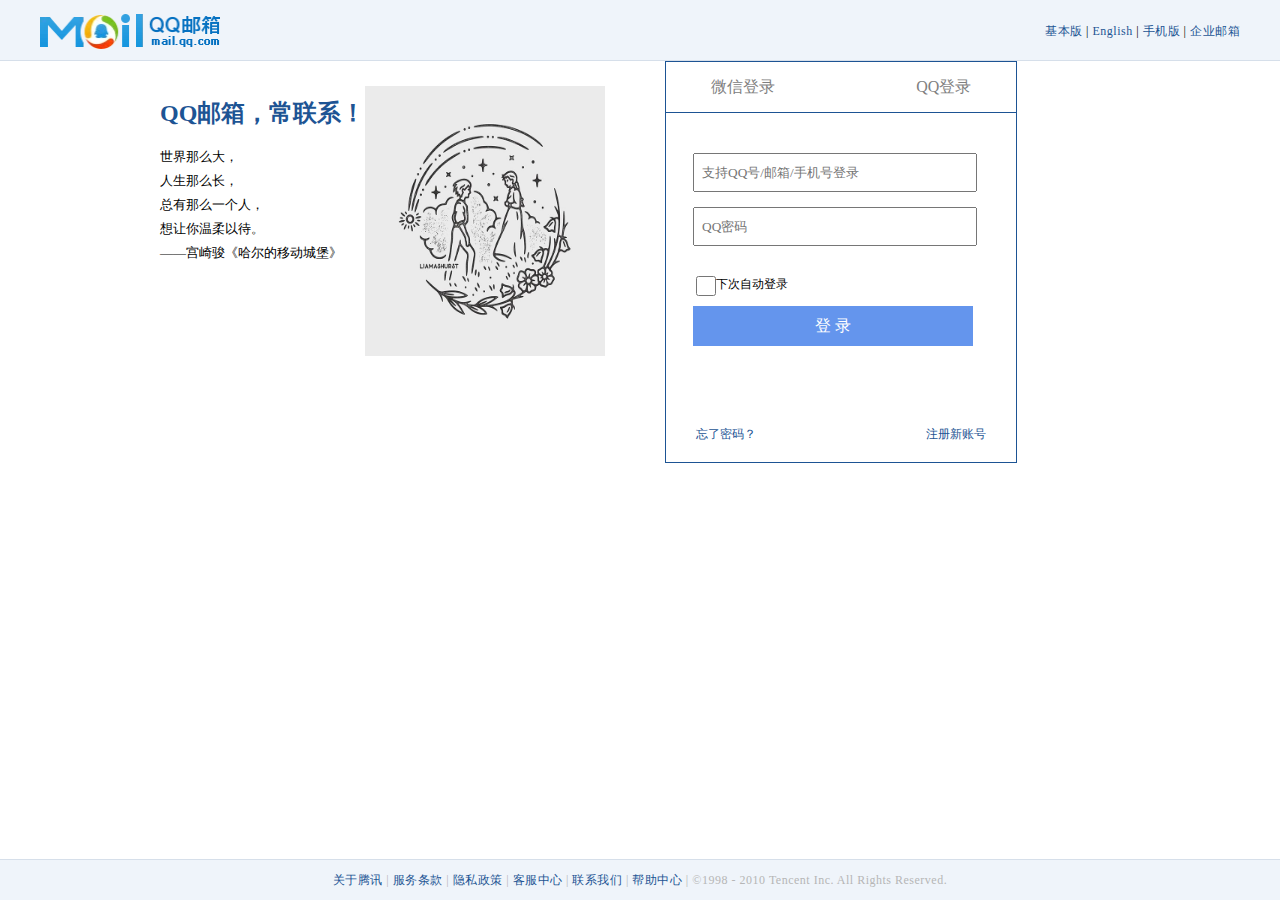
<file: qq邮箱/index.html>
<!DOCTYPE html>
<html>   <!--根元素，还包含整个页面内容-->
    <meta charset="utf-8">
    <style type="text/css"> 
        @import "style.css"; /*html连接css*/
        *{/*解决文字行间距过大的问题*/
            padding:0;
            margin:0;
        }
    </style>
    <title>登录QQ邮箱</title> <!--设置页面标题-->
    <body>
        <div class="header">
            <img src="tubiao.png">
            <!--在元素<img>所在位置插入一张指定的图片-->
            <nav>
                <a href="#">基本版</a> |
                <!--<a>可定义锚以及超链接-->
                <!--href属性声明超链接的web地址-->
                <a href="#">English</a> | 
                <a href="#">手机版</a> | 
                <a href="#">企业邮箱</a>
            </nav>
        </div><!--定义文档中的分区或节-->
        <div class="content">
            <div class="text">
                <h1>QQ邮箱，常联系！</h1><!--标题元素-->
                <p>世界那么大，</p>
                <p>人生那么长，</p>
                <p>总有那么一个人，</p>
                <p>想让你温柔以待。</p>
                <p>——宫崎骏《哈尔的移动城堡》</p>
            </div>
            <div class="pic">
                    <img src="picture.png" width="240" height="270"> 
            </div>
            <div class="login">
                <ul class="sidebar"><!--无序列表-->
                    <li class="tab1">微信登录</li><!--定义列表项目-->
                    <li class="tab2">QQ登录</li>
                </ul>
                <input type="text" placeholder="&nbsp;&nbsp;支持QQ号/邮箱/手机号登录" class="acount" /><br>
                <!--<input>输入框  <br>换行-->
                <!--text:定义单行的输入字段，用户可在其中输入文本。默认宽度为 20 个字符-->
                <input type="password" placeholder="&nbsp;&nbsp;QQ密码" class="password" /><br>
                <!--password:定义密码字段。该字段中的字符被掩码-->
                <input type="checkbox" class="checkbox" />
                <!--checkbox:定义复选框-->
                <p>下次自动登录</p><br>
                <input type="submit" value="登&nbsp;录" class="submit">
                <!--submit:定义提交按钮。提交按钮会把表单数据发送到服务器-->
                <nav>
                    <a href="#" class="forget">忘了密码？</a>
                    <a href="#" class="new">注册新账号</a>
                </nav>
            </div>
        </div>
        <div class="footer">
                <p><a href="#">关于腾讯</a> | <a href="#">服务条款</a> | <a href="#">隐私政策</a> | <a href="#">客服中心</a> | <a href="#">联系我们</a> | <a href="#">帮助中心</a> | ©1998 - 2010 Tencent Inc. All Rights Reserved.</p>
        </div>
    </body>
</html>
</file>
